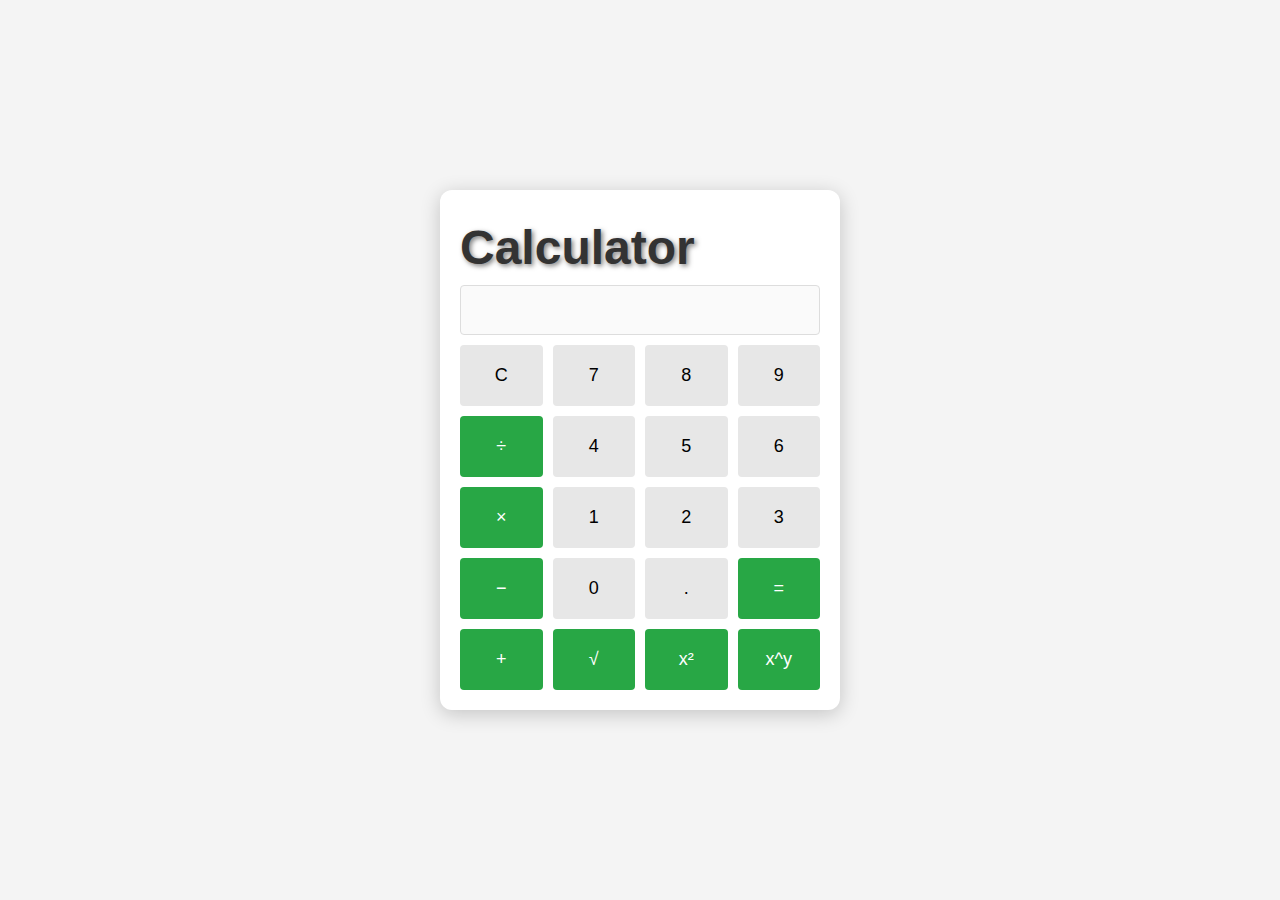
<file: unifiedmentor/calculater/index.html>
<!DOCTYPE html>
<html lang="en">
<head>
    <meta charset="UTF-8">
    <meta name="viewport" content="width=device-width, initial-scale=1.0">
    <title>Responsive Advanced Calculator</title>
    <link rel="stylesheet" href="styles.css">
</head>
<body>

    <div class="calculator-container">
         <h1>Calculator</h1>
        <input type="text" id="display" disabled />
        <div class="button-grid">
            <button class="button" onclick="clearDisplay()">C</button>
            <button class="button" onclick="appendToDisplay('7')">7</button>
            <button class="button" onclick="appendToDisplay('8')">8</button>
            <button class="button" onclick="appendToDisplay('9')">9</button>
            <button class="button operator" onclick="appendToDisplay('/')">÷</button>
            
            <button class="button" onclick="appendToDisplay('4')">4</button>
            <button class="button" onclick="appendToDisplay('5')">5</button>
            <button class="button" onclick="appendToDisplay('6')">6</button>
            <button class="button operator" onclick="appendToDisplay('*')">×</button>
            
            <button class="button" onclick="appendToDisplay('1')">1</button>
            <button class="button" onclick="appendToDisplay('2')">2</button>
            <button class="button" onclick="appendToDisplay('3')">3</button>
            <button class="button operator" onclick="appendToDisplay('-')">−</button>
            
            <button class="button" onclick="appendToDisplay('0')">0</button>
            <button class="button" onclick="appendToDisplay('.')">.</button>
            <button class="button operator" onclick="calculateResult()">=</button>
            <button class="button operator" onclick="appendToDisplay('+')">+</button>
            
            <button class="button operator" onclick="calculateSquareRoot()">√</button>
            <button class="button operator" onclick="calculateSquare()">x²</button>
            <button class="button operator" onclick="calculateExponent()">x^y</button>
        </div>
    </div>
    
    <script src="script.js"></script>
</body>
</html>
</file>
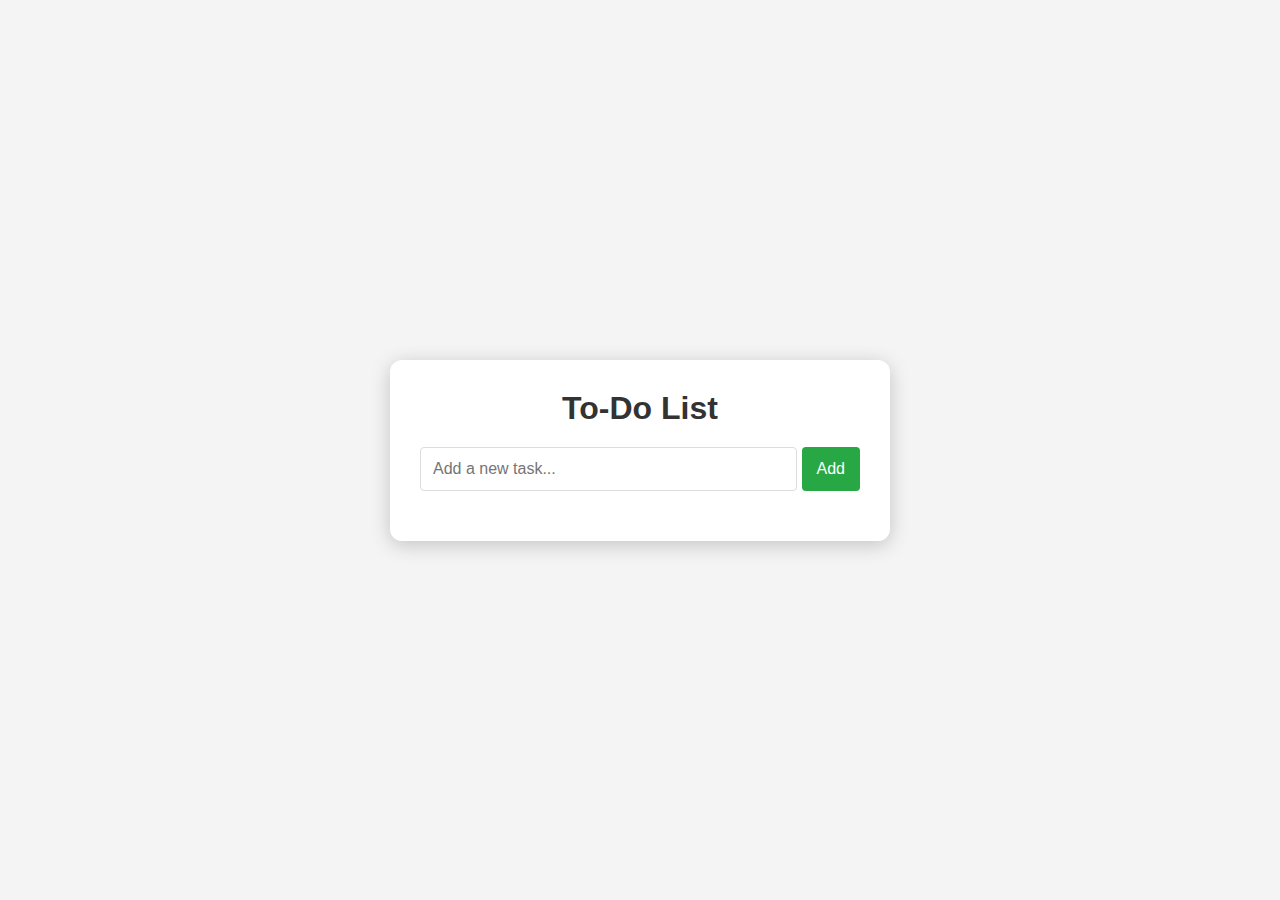
<file: unifiedmentor/todo-list/index.html>
<!DOCTYPE html>
<html lang="en">
<head>
    <meta charset="UTF-8">
    <meta name="viewport" content="width=device-width, initial-scale=1.0">
    <title>Responsive To-Do List</title>
    <link rel="stylesheet" href="styles.css">
</head>
<body>
    <div class="container">
        <h1>To-Do List</h1>
        <div class="input-container">
            <input type="text" id="taskInput" placeholder="Add a new task...">
            <button id="addTaskBtn">Add</button>
        </div>
        <ul id="taskList"></ul>
    </div>

    <script src="script.js"></script>
</body>
</html>
</file>
<file: unifiedmentor/calculater/styles.css>
* {
    box-sizing: border-box;
}

body {
    font-family: Arial, sans-serif;
    background-color: #f4f4f4;
    display: flex;
    justify-content: center;
    align-items: center;
    height: 100vh;
    margin: 0;
}

.calculator-container {
    background-color: #ffffff;
    padding: 20px;
    border-radius: 12px;
    box-shadow: 0 4px 20px rgba(0, 0, 0, 0.2);
    width: 100%;
    max-width: 400px;
}
.calculator-container h1{
    font-family: Arial, sans-serif;
    font-size: 48px;
    color: #333; 
    text-shadow: 2px 2px 5px rgba(0, 0, 0, 0.5);
    margin: 10px 0;
}

#display {
    width: 100%;
    height: 50px;
    font-size: 24px;
    text-align: right;
    padding: 10px;
    border: 1px solid #ddd;
    border-radius: 4px;
    margin-bottom: 10px;
}

.button-grid {
    display: grid;
    grid-template-columns: repeat(4, 1fr); /* 4 columns */
    gap: 10px; /* Spacing between buttons */
}

.button {
    padding: 20px;
    font-size: 18px; 
    border: none;
    border-radius: 4px;
    cursor: pointer;
    background-color: #e7e7e7; 
    transition: background-color 0.2s;
}

.button:hover {
    background-color: #d4d4d4; 
}

.operator {
    background-color: #28a745; 
    color: white; /* White text for operators */
}

.operator:hover {
    background-color: #218838;
}

/* Responsive Styles */
@media (max-width: 600px) {
    .button {
        font-size: 16px; 
    }
}
</file>
<file: unifiedmentor/todo-list/styles.css>
* {
    box-sizing: border-box;
    margin: 0;
    padding: 0;
}

body {
    font-family: Arial, sans-serif;
    background-color: #f4f4f4; /* Light background for the entire page */
    display: flex;
    justify-content: center;
    align-items: center;
    min-height: 100vh; /* Full height of the viewport */
    margin: 0;
    padding: 20px;
}

.container {
    background: #ffffff; 
    padding: 30px; 
    border-radius: 12px;
    box-shadow: 0 4px 20px rgba(0, 0, 0, 0.2); 
    width: 100%;
    max-width: 500px; 
}

h1 {
    text-align: center;
    margin-bottom: 20px;
    color: #333; 
}

.input-container {
    display: flex;
    justify-content: space-between; 
}

input[type="text"] {
    flex: 1; /* Allows input to grow and take available space */
    padding: 12px; /* Increased padding for input for better usability */
    margin-right: 5px; /* Spacing between input and button */
    border: 1px solid #ddd; /* Light border for the input */
    border-radius: 4px; /* Slightly rounded corners for the input */
    font-size: 16px; /* Increase font size for better readability */
}

button {
    padding: 12px 15px; 
    background-color: #28a745; 
    color: white;
    border: none; 
    border-radius: 4px; 
    cursor: pointer; 
    font-size: 16px; 
}

button:hover {
    background-color: #218838; 
}

ul {
    list-style-type: none;
    padding: 0;
    margin: 20px 0 0; 
}

li {
    display: flex; 
    justify-content: space-between; 
    align-items: center; 
    padding: 12px;
    border-bottom: 1px solid #ddd; 
}

li.completed {
    text-decoration: line-through; 
    color: #aaa; 
}

.delete-btn {
    background-color: #dc3545;
    color: white; 
    border: none; 
    border-radius: 4px; 
    cursor: pointer; 
    padding: 5px 10px; 
}

.delete-btn:hover {
    background-color: #c82333; 
}

/* Responsive Styles */
@media (max-width: 600px) {
    .container {
        padding: 20px;
    }

    input[type="text"] {
        font-size: 14px;
    }

    button {
        font-size: 14px; 
    }
}
</file>
